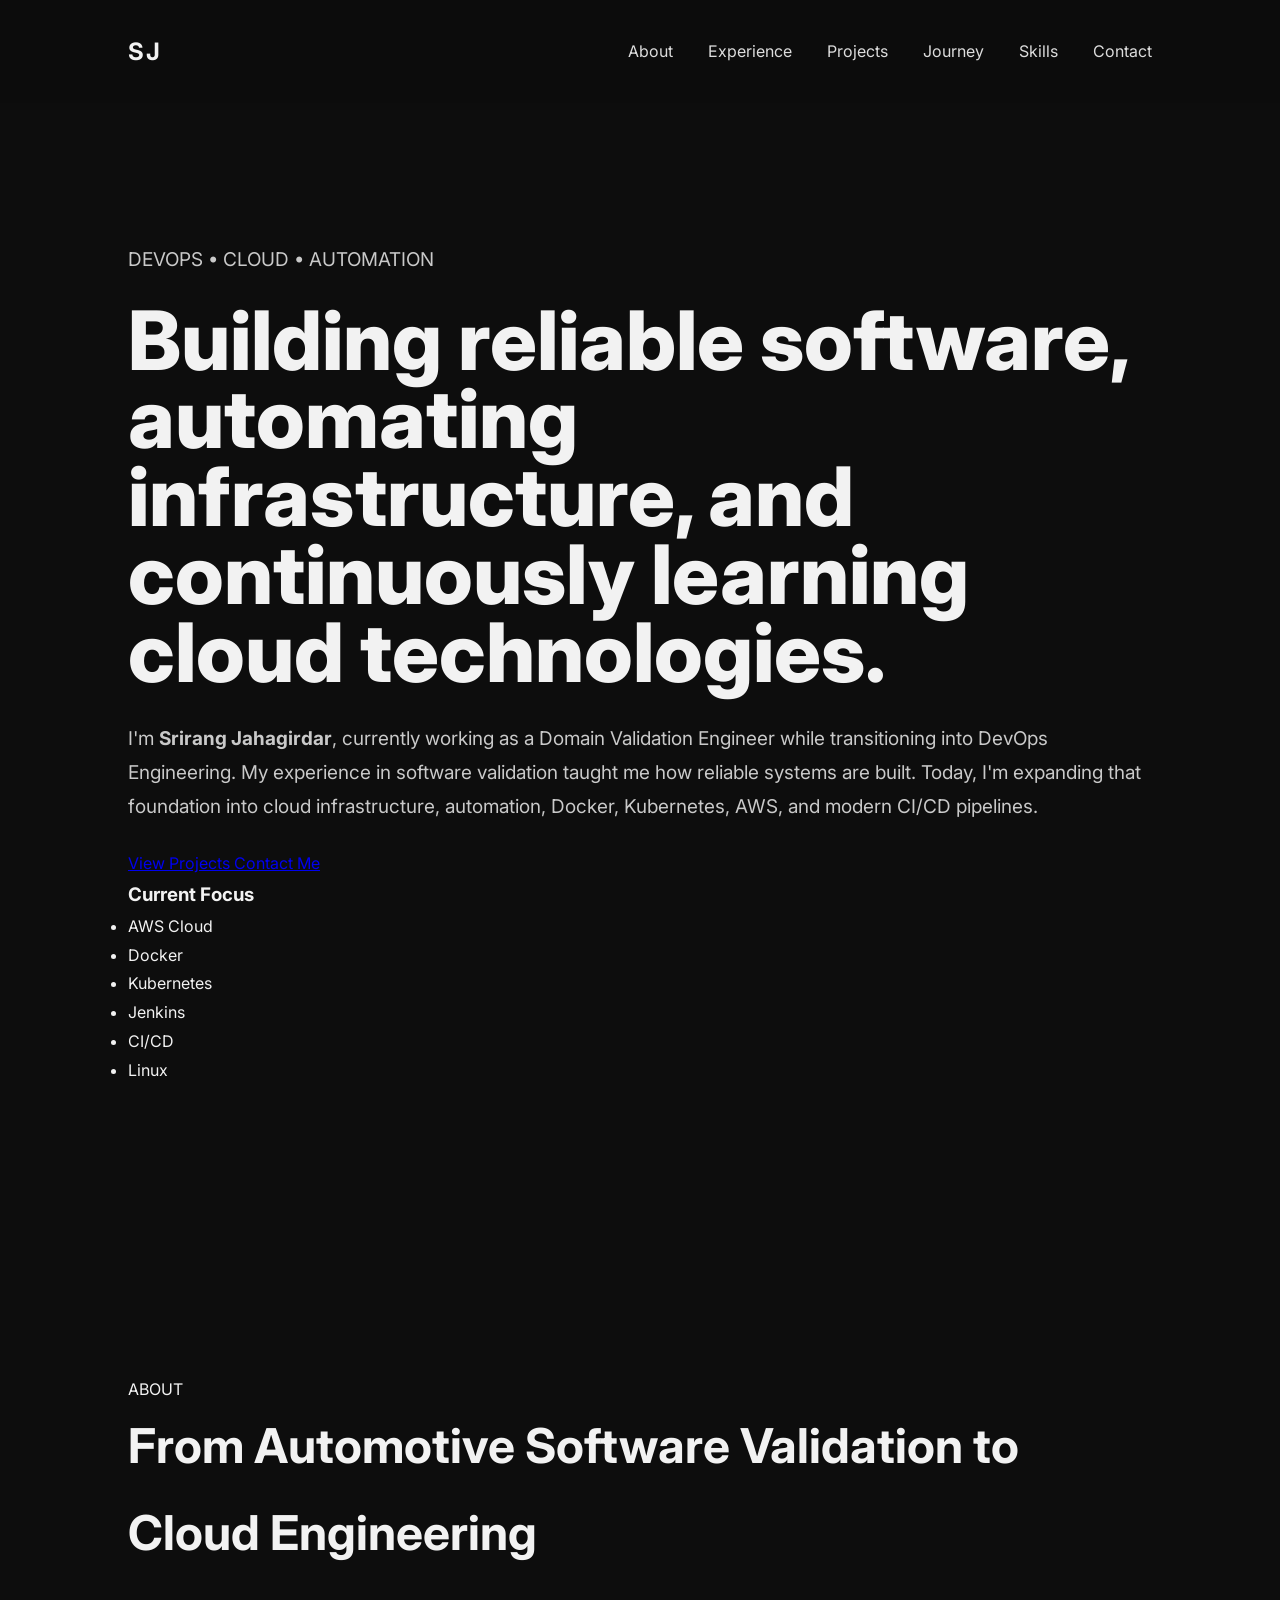
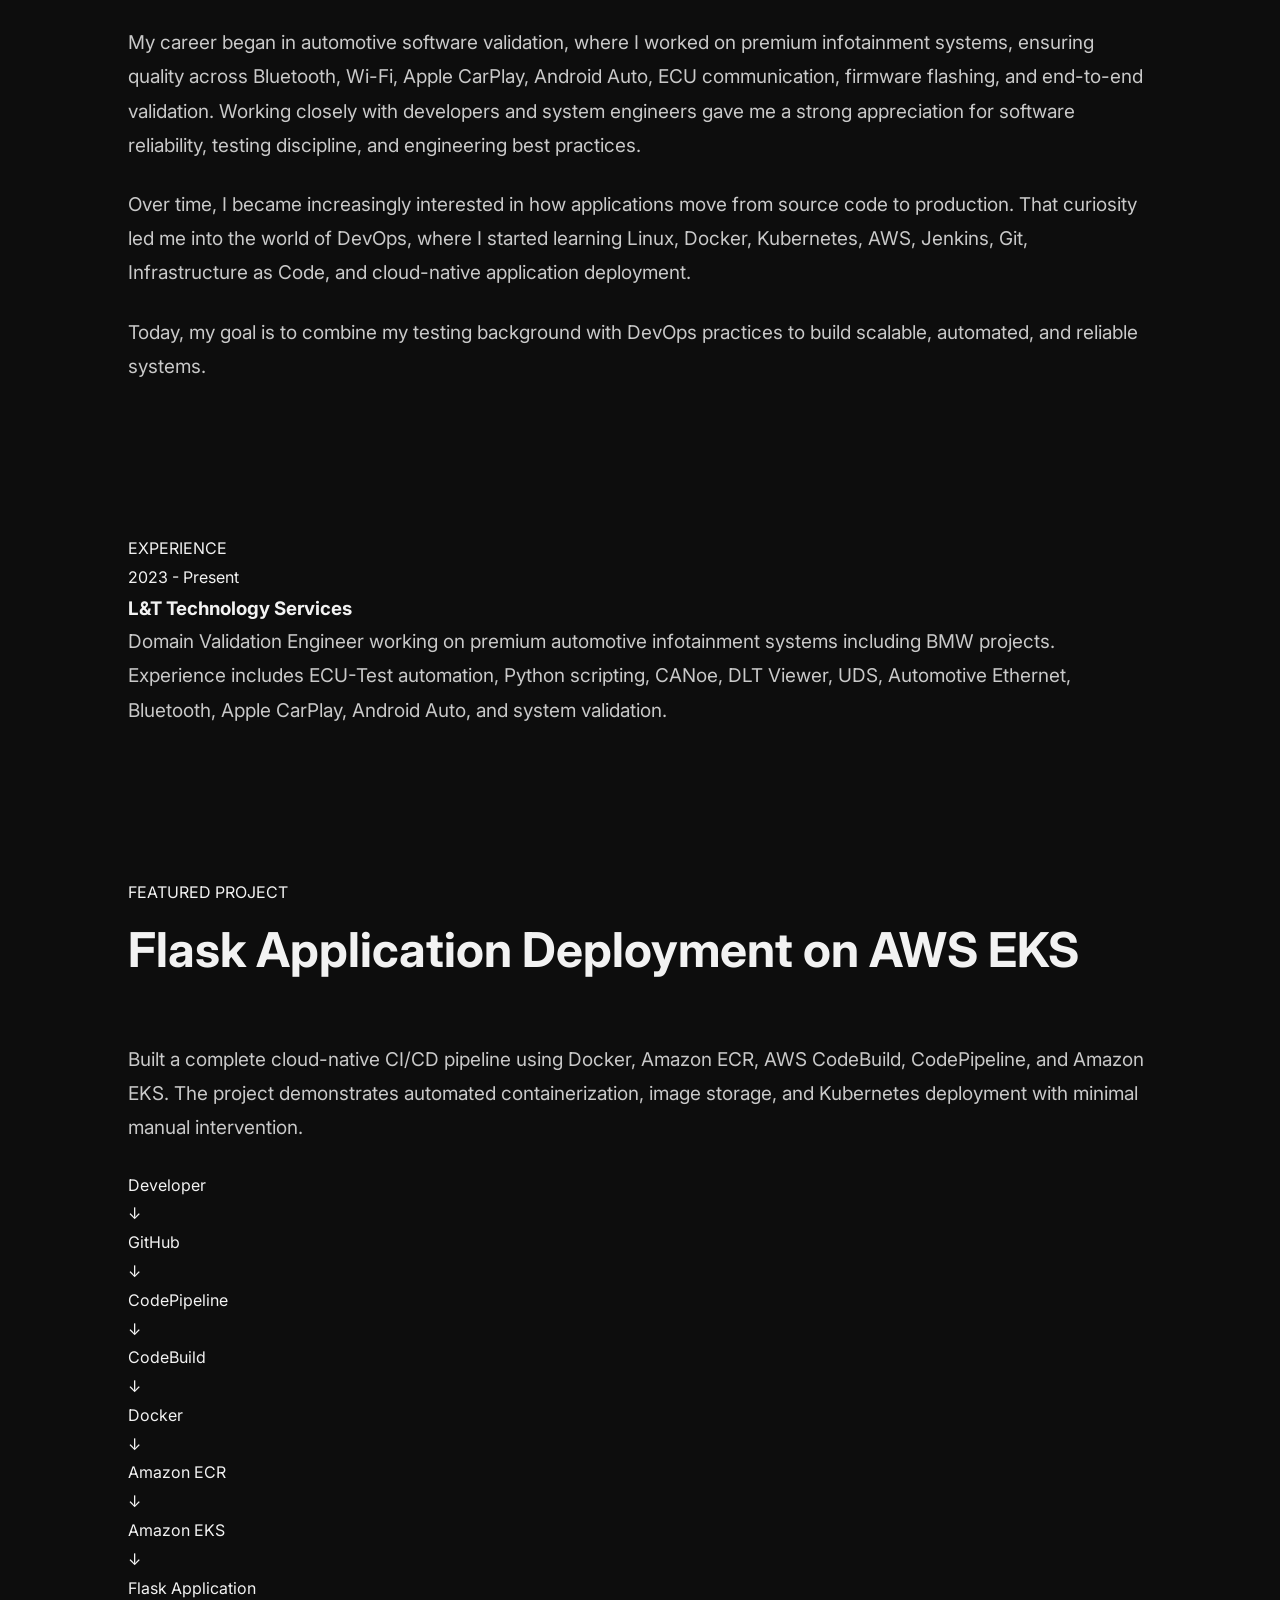
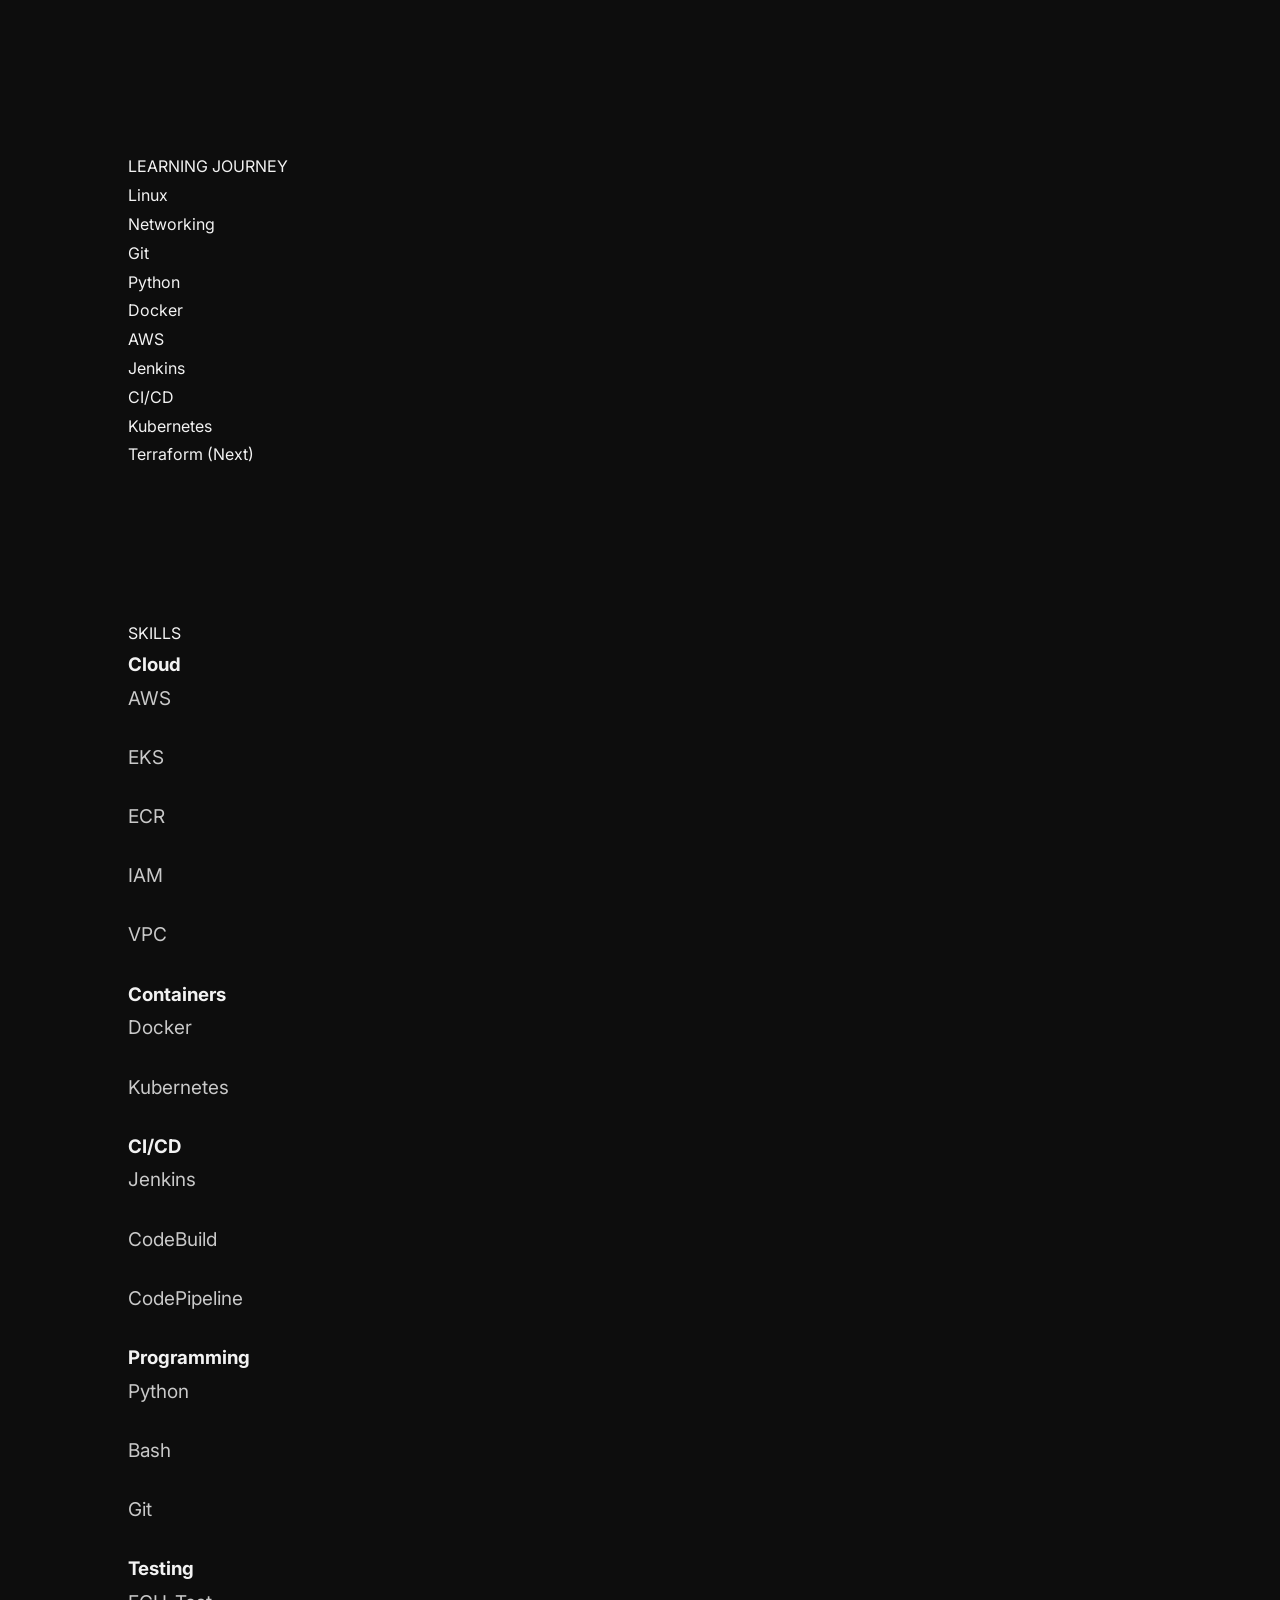
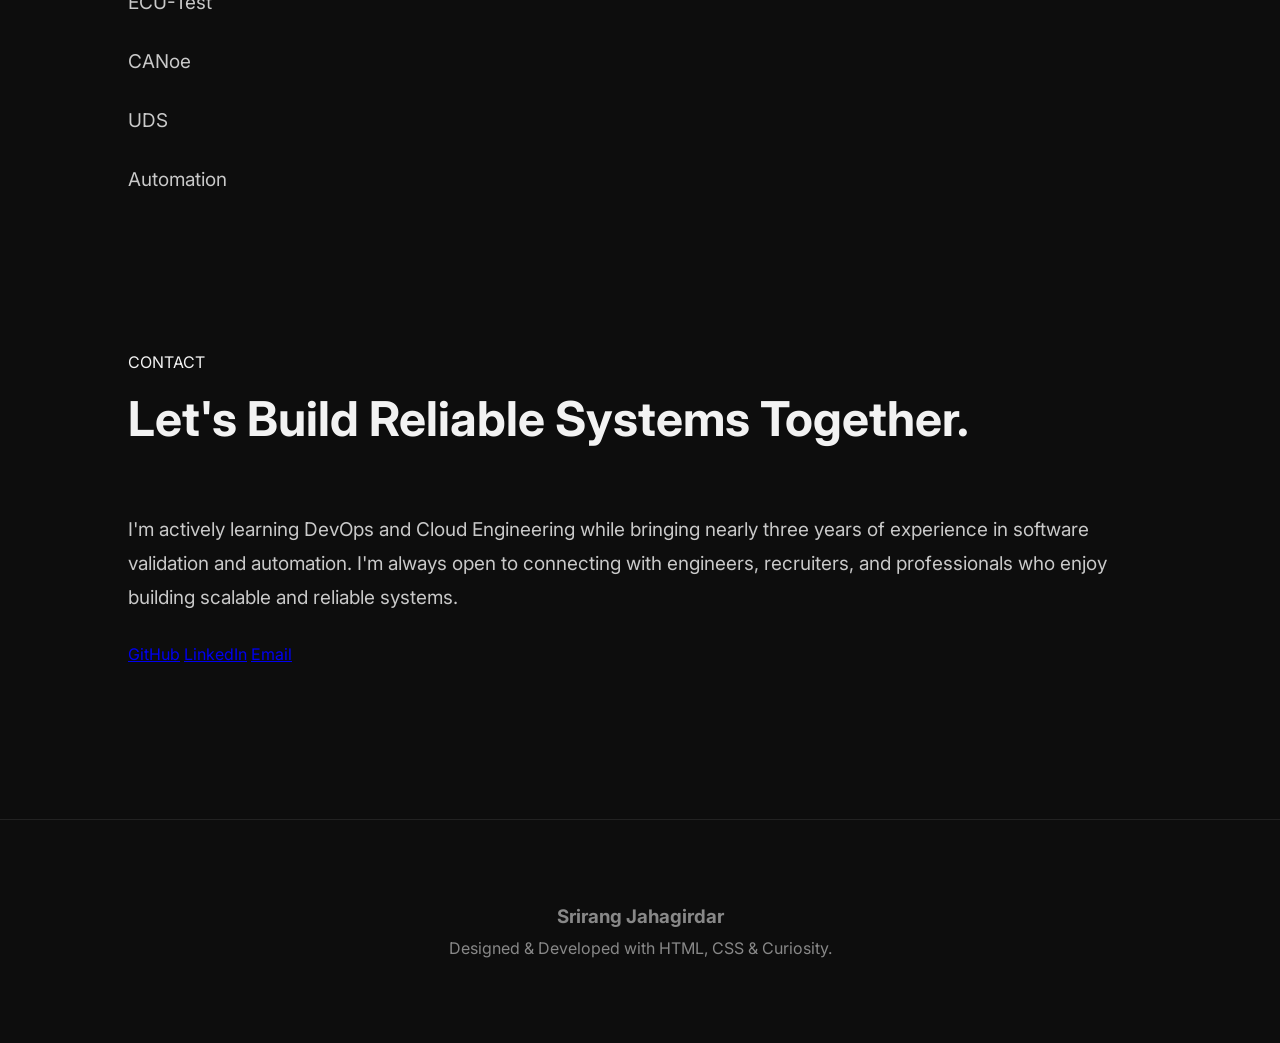
<file: my_web/index.html>
<!DOCTYPE html>
<html lang="en">

<head>
    <meta charset="UTF-8">
    <meta name="viewport" content="width=device-width, initial-scale=1.0">

    <title>Srirang Jahagirdar | DevOps Engineer</title>

    <link rel="preconnect" href="https://fonts.googleapis.com">
    <link rel="preconnect" href="https://fonts.gstatic.com" crossorigin>

    <link href="https://fonts.googleapis.com/css2?family=Inter:wght@300;400;500;600;700;800;900&display=swap"
        rel="stylesheet">

    <link rel="stylesheet" href="mywebpage.css">
</head>

<body>

    <!-- Background Grid -->

    <div class="background-grid"></div>

    <!-- Navbar -->

    <nav>

        <div class="logo">

            SJ

        </div>

        <ul>

            <li><a href="#about">About</a></li>

            <li><a href="#experience">Experience</a></li>

            <li><a href="#projects">Projects</a></li>

            <li><a href="#journey">Journey</a></li>

            <li><a href="#skills">Skills</a></li>

            <li><a href="#contact">Contact</a></li>

        </ul>

    </nav>

    <!-- Hero -->

    <section class="hero">

        <div class="hero-left">

            <p class="small-heading">

                DEVOPS • CLOUD • AUTOMATION

            </p>

            <h1>

                Building reliable software,
                automating infrastructure,
                and continuously learning
                cloud technologies.

            </h1>

            <p class="hero-description">

                I'm <strong>Srirang Jahagirdar</strong>, currently working as a Domain Validation Engineer while
                transitioning into DevOps Engineering. My experience in software validation taught me how reliable
                systems are built. Today, I'm expanding that foundation into cloud infrastructure, automation, Docker,
                Kubernetes, AWS, and modern CI/CD pipelines.

            </p>

            <div class="hero-buttons">

                <a href="#projects" class="primary-btn">

                    View Projects

                </a>

                <a href="#contact" class="secondary-btn">

                    Contact Me

                </a>

            </div>

        </div>

        <div class="hero-right">

            <div class="hero-card">

                <h3>Current Focus</h3>

                <ul>

                    <li>AWS Cloud</li>
                    <li>Docker</li>
                    <li>Kubernetes</li>
                    <li>Jenkins</li>
                    <li>CI/CD</li>
                    <li>Linux</li>

                </ul>

            </div>

        </div>

    </section>

    <!-- About -->

    <section id="about" class="section">

        <div class="section-title">

            ABOUT

        </div>

        <div class="section-content">

            <h2>

                From Automotive Software Validation to Cloud Engineering

            </h2>

            <p>

                My career began in automotive software validation, where I worked on premium infotainment systems,
                ensuring quality across Bluetooth, Wi-Fi, Apple CarPlay, Android Auto, ECU communication, firmware
                flashing, and end-to-end validation. Working closely with developers and system engineers gave me a
                strong appreciation for software reliability, testing discipline, and engineering best practices.

            </p>

            <p>

                Over time, I became increasingly interested in how applications move from source code to production.
                That curiosity led me into the world of DevOps, where I started learning Linux, Docker, Kubernetes,
                AWS, Jenkins, Git, Infrastructure as Code, and cloud-native application deployment.

            </p>

            <p>

                Today, my goal is to combine my testing background with DevOps practices to build scalable,
                automated, and reliable systems.

            </p>

        </div>

    </section>

    <!-- Experience -->

    <section id="experience" class="section">

        <div class="section-title">

            EXPERIENCE

        </div>

        <div class="timeline">

            <div class="timeline-item">

                <div class="circle"></div>

                <div class="timeline-content">

                    <span>2023 - Present</span>

                    <h3>L&T Technology Services</h3>

                    <p>

                        Domain Validation Engineer working on premium automotive infotainment systems including BMW
                        projects. Experience includes ECU-Test automation, Python scripting, CANoe, DLT Viewer, UDS,
                        Automotive Ethernet, Bluetooth, Apple CarPlay, Android Auto, and system validation.

                    </p>

                </div>

            </div>

        </div>

    </section>

    <!-- Projects -->

    <section id="projects" class="section">

        <div class="section-title">

            FEATURED PROJECT

        </div>

        <div class="project-card">

            <div class="project-info">

                <h2>

                    Flask Application Deployment
                    on AWS EKS

                </h2>

                <p>

                    Built a complete cloud-native CI/CD pipeline using Docker, Amazon ECR, AWS CodeBuild,
                    CodePipeline, and Amazon EKS. The project demonstrates automated containerization, image storage,
                    and Kubernetes deployment with minimal manual intervention.

                </p>

            </div>

            <div class="architecture">

                <div>Developer</div>

                <span>↓</span>

                <div>GitHub</div>

                <span>↓</span>

                <div>CodePipeline</div>

                <span>↓</span>

                <div>CodeBuild</div>

                <span>↓</span>

                <div>Docker</div>

                <span>↓</span>

                <div>Amazon ECR</div>

                <span>↓</span>

                <div>Amazon EKS</div>

                <span>↓</span>

                <div>Flask Application</div>

            </div>

        </div>

    </section>

    <!-- Learning Journey -->

    <section id="journey" class="section">

        <div class="section-title">

            LEARNING JOURNEY

        </div>

        <div class="journey-grid">

            <div class="journey-card">Linux</div>
            <div class="journey-card">Networking</div>
            <div class="journey-card">Git</div>
            <div class="journey-card">Python</div>
            <div class="journey-card">Docker</div>
            <div class="journey-card">AWS</div>
            <div class="journey-card">Jenkins</div>
            <div class="journey-card">CI/CD</div>
            <div class="journey-card">Kubernetes</div>
            <div class="journey-card">Terraform (Next)</div>

        </div>

    </section>

    <!-- Skills -->

    <section id="skills" class="section">

        <div class="section-title">

            SKILLS

        </div>

        <div class="skills-grid">

            <div class="skill-box">

                <h3>Cloud</h3>

                <p>AWS</p>
                <p>EKS</p>
                <p>ECR</p>
                <p>IAM</p>
                <p>VPC</p>

            </div>

            <div class="skill-box">

                <h3>Containers</h3>

                <p>Docker</p>
                <p>Kubernetes</p>

            </div>

            <div class="skill-box">

                <h3>CI/CD</h3>

                <p>Jenkins</p>
                <p>CodeBuild</p>
                <p>CodePipeline</p>

            </div>

            <div class="skill-box">

                <h3>Programming</h3>

                <p>Python</p>
                <p>Bash</p>
                <p>Git</p>

            </div>

            <div class="skill-box">

                <h3>Testing</h3>

                <p>ECU-Test</p>
                <p>CANoe</p>
                <p>UDS</p>
                <p>Automation</p>

            </div>

        </div>

    </section>

    <!-- Contact -->

    <section id="contact" class="section">

        <div class="section-title">

            CONTACT

        </div>

        <div class="contact-box">

            <h2>

                Let's Build Reliable Systems Together.

            </h2>

            <p>

                I'm actively learning DevOps and Cloud Engineering while bringing nearly three years of experience in
                software validation and automation. I'm always open to connecting with engineers, recruiters, and
                professionals who enjoy building scalable and reliable systems.

            </p>

            <div class="contact-links">

                <a href="#">GitHub</a>

                <a href="#">LinkedIn</a>

                <a href="#">Email</a>

            </div>

        </div>

    </section>

    <!-- Footer -->

    <footer>

        <h3>

            Srirang Jahagirdar

        </h3>

        <p>

            Designed & Developed with HTML, CSS & Curiosity.

        </p>

    </footer>

</body>

</html>
</file>
<file: my_web/mywebpage.css>
*{
margin:0;
padding:0;
box-sizing:border-box;
}

html{
scroll-behavior:smooth;
}

body{

font-family:'Inter',sans-serif;

background:#0d0d0d;

color:#f2f2f2;

line-height:1.8;

}

nav{

display:flex;

justify-content:space-between;

align-items:center;

padding:30px 10%;

position:sticky;

top:0;

background:#0d0d0dee;

backdrop-filter:blur(10px);

}

.logo{

font-size:24px;

font-weight:700;

letter-spacing:2px;

}

nav ul{

display:flex;

gap:35px;

list-style:none;

}

nav a{

text-decoration:none;

color:#ddd;

transition:.3s;

}

nav a:hover{

color:white;

}

.hero{

width:80%;

margin:auto;

padding:140px 0;

}

.intro{

font-size:18px;

color:#999;

margin-bottom:15px;

}

.hero h1{

font-size:82px;

line-height:0.95;

margin-bottom:30px;

font-weight:800;

}

.hero h2{

font-size:28px;

font-weight:400;

color:#bbbbbb;

margin-bottom:40px;

}

.hero-text{

font-size:20px;

max-width:760px;

color:#c9c9c9;

margin-bottom:45px;

}

.button{

display:inline-block;

padding:16px 34px;

border:1px solid white;

border-radius:50px;

text-decoration:none;

color:white;

transition:.3s;

}

.button:hover{

background:white;

color:#111;

}

section{

width:80%;

margin:150px auto;

}

section h2{

font-size:48px;

margin-bottom:50px;

}

section p{

font-size:19px;

color:#c9c9c9;

margin-bottom:25px;

}

.card{

padding:40px;

border:1px solid #2f2f2f;

border-radius:20px;

background:#161616;

}

.card h3{

font-size:30px;

margin-bottom:8px;

}

.card h4{

color:#999;

margin-bottom:30px;

font-weight:500;

}

.card li{

margin-bottom:15px;

}

.skills{

display:flex;

flex-wrap:wrap;

gap:18px;

}

.skills span{

padding:12px 24px;

border-radius:50px;

background:#1c1c1c;

border:1px solid #333;

transition:.3s;

}

.skills span:hover{

background:white;

color:black;

}

.project{

margin-bottom:45px;

padding:35px;

background:#161616;

border-radius:18px;

border:1px solid #333;

transition:.3s;

}

.project:hover{

transform:translateY(-6px);

}

.project h3{

font-size:28px;

margin-bottom:15px;

}

footer{

padding:80px;

text-align:center;

color:#888;

border-top:1px solid #222;

}

@media(max-width:900px){

.hero h1{

font-size:58px;

}

.hero h2{

font-size:22px;

}

.hero{

width:90%;

}

section{

width:90%;

}

nav{

padding:20px;

}

nav ul{

display:none;

}

}
</file>
